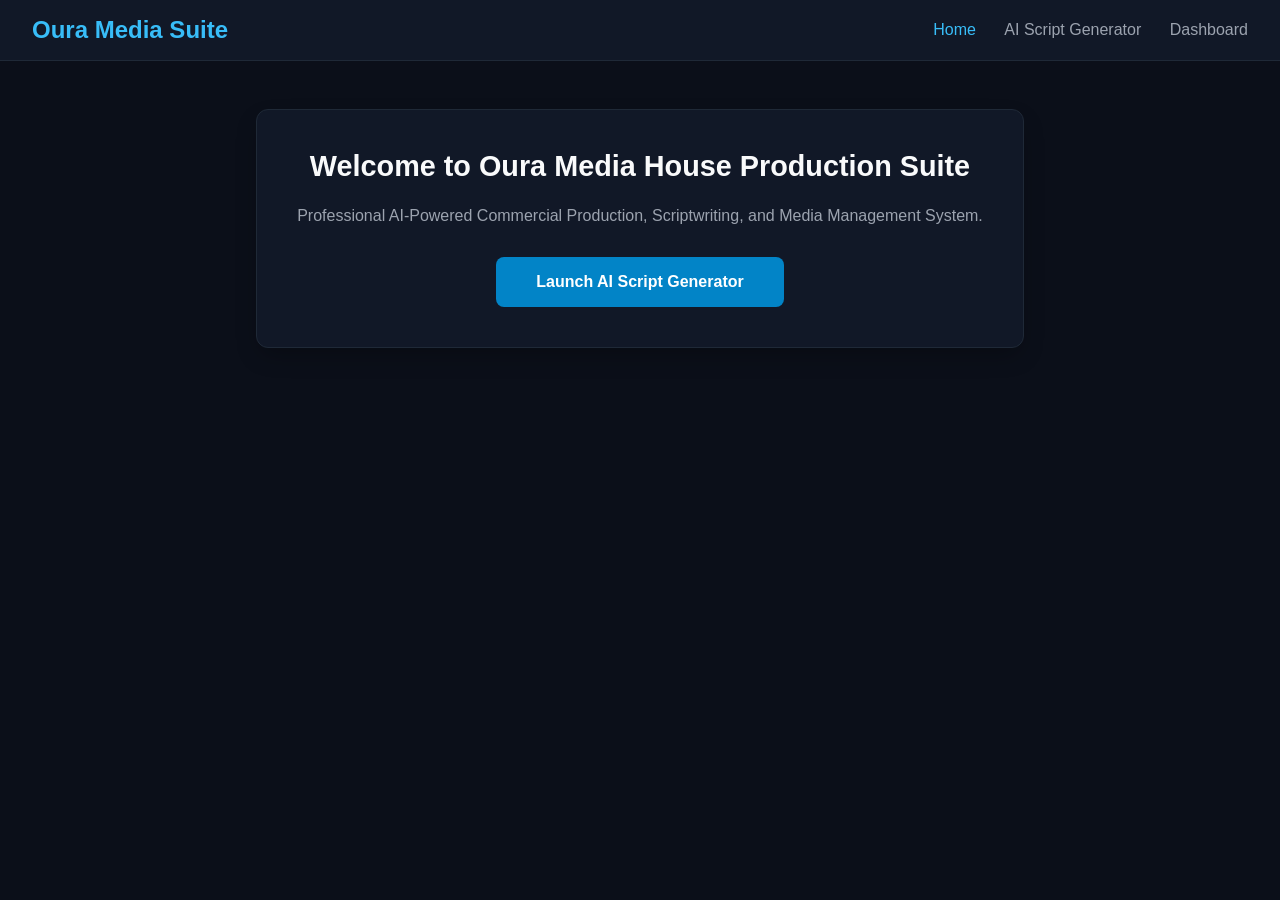
<file: index.html>
<!DOCTYPE html>
<html lang="en">
<head>
    <meta charset="UTF-8">
    <meta name="viewport" content="width=device-width, initial-scale=1.0">
    <title>Oura Media House Production Agency Atomation</title>
    <link rel="stylesheet" href="style.css">
</head>
<body>
    <header>
        <h1>Oura Media Suite</h1>
        <nav>
            <a href="index.html" class="active">Home</a>
            <a href="ai-tools.html">AI Script Generator</a>
            <a href="dashboard.html">Dashboard</a>
        </nav>
    </header>

    <div class="container" style="text-align: center;">
        <h2>Welcome to Oura Media House Production Suite</h2>
        <p style="color: #9ca3af; margin-bottom: 2rem;">Professional AI-Powered Commercial Production, Scriptwriting, and Media Management System.</p>
        <a href="ai-tools.html"><button style="width: auto; padding: 1rem 2.5rem;">Launch AI Script Generator</button></a>
    </div>
</body>
</html>
</file>
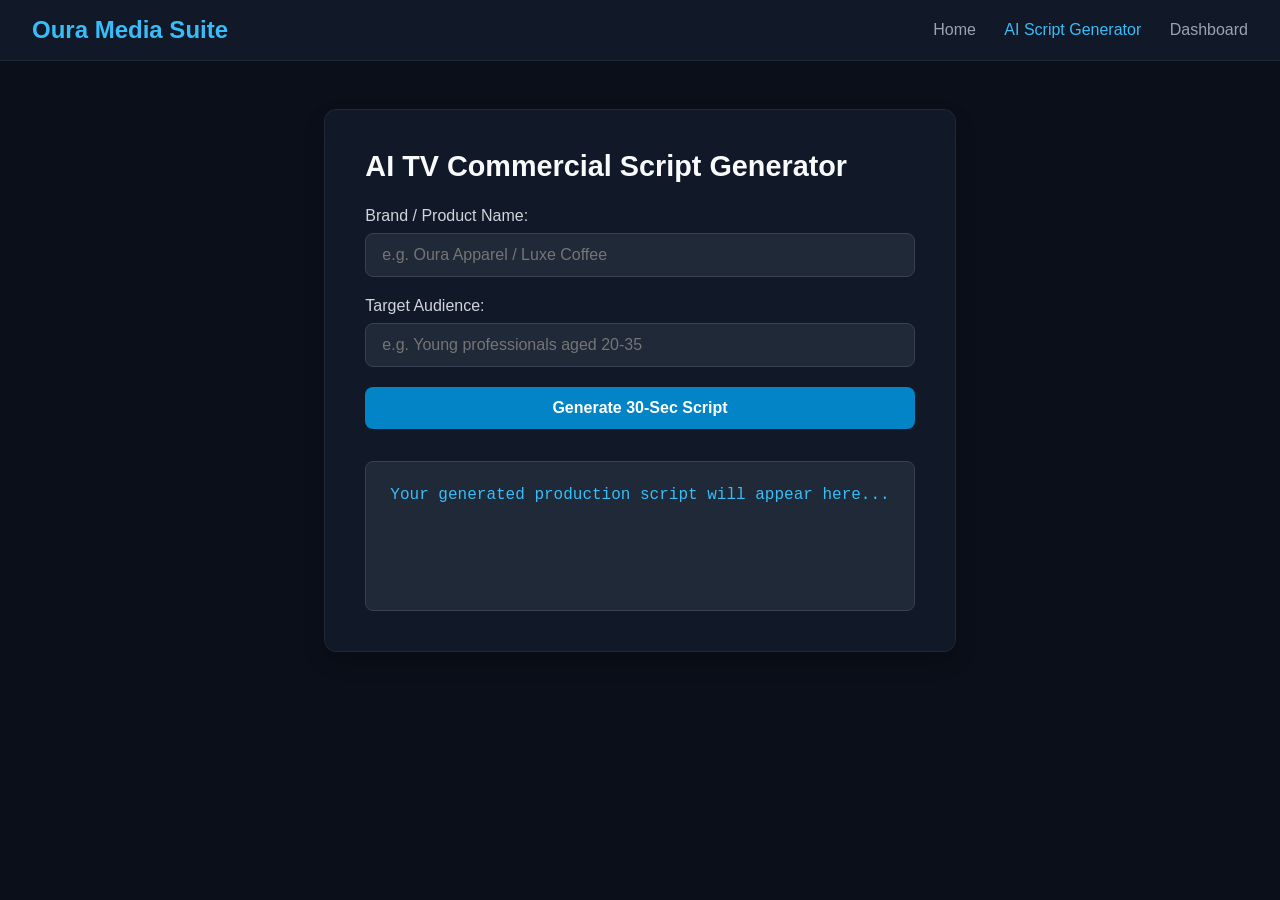
<file: ai-tools.html>
<!DOCTYPE html>
<html lang="en">
<head>
    <meta charset="UTF-8">
    <meta name="viewport" content="width=device-width, initial-scale=1.0">
    <title>AI Commercial Script Generator - Oura Studio</title>
    <link rel="stylesheet" href="style.css">
</head>
<body>
    <header>
        <h1>Oura Media Suite</h1>
        <nav>
            <a href="index.html">Home</a>
            <a href="ai-tools.html" class="active">AI Script Generator</a>
            <a href="dashboard.html">Dashboard</a>
        </nav>
    </header>

    <div class="container">
        <h2>AI TV Commercial Script Generator</h2>
        <form id="scriptForm">
            <div class="form-group">
                <label for="brandName">Brand / Product Name:</label>
                <input type="text" id="brandName" placeholder="e.g. Oura Apparel / Luxe Coffee" required>
            </div>
            <div class="form-group">
                <label for="targetAudience">Target Audience:</label>
                <input type="text" id="targetAudience" placeholder="e.g. Young professionals aged 20-35" required>
            </div>
            <button type="submit" id="generateBtn">Generate 30-Sec Script</button>
        </form>

        <div class="output-box" id="outputBox">Your generated production script will appear here...</div>
    </div>

    <script src="ai-tools.js"></script>
</body>
</html>
</file>
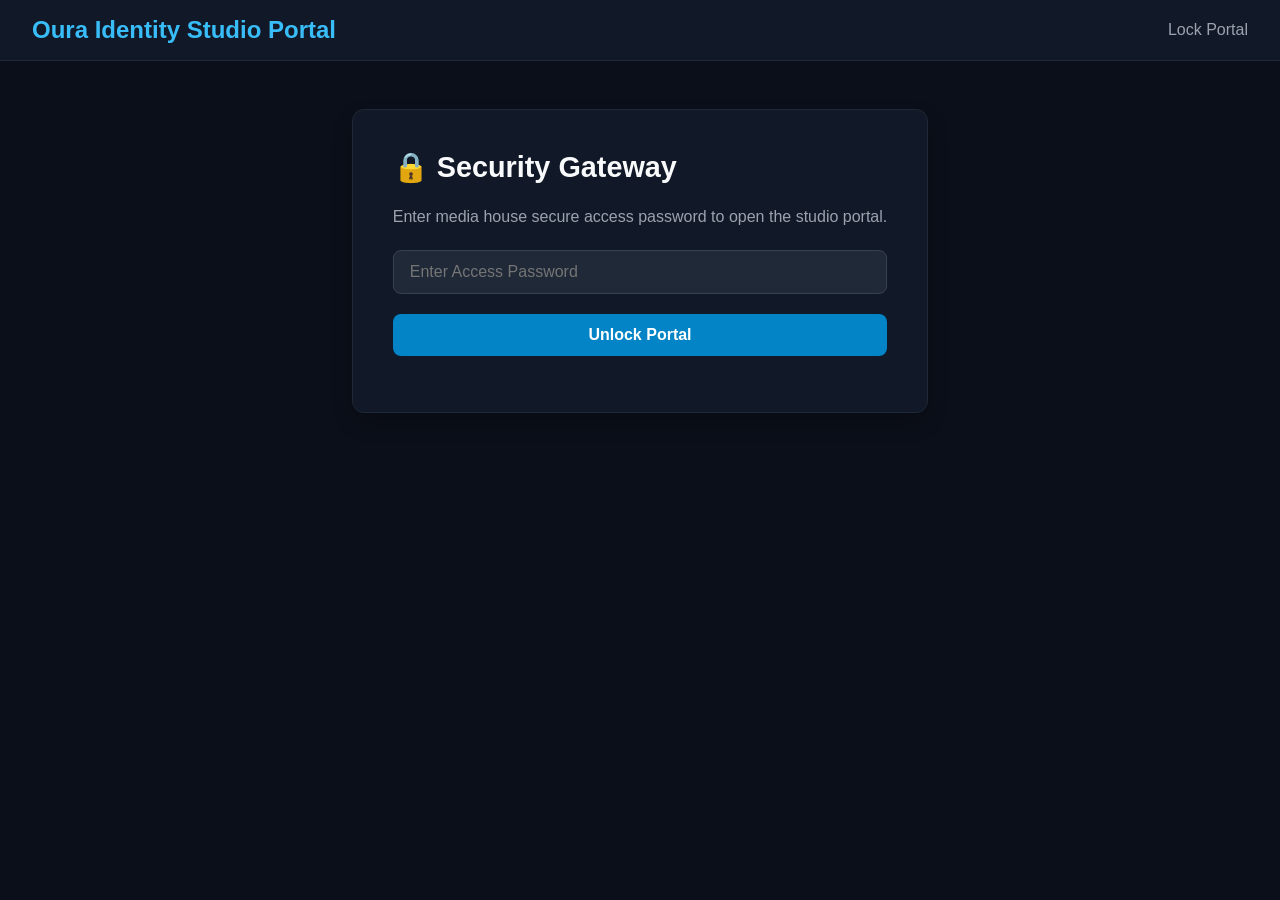
<file: dashboard.html>
<!DOCTYPE html>
<html lang="en">
<head>
    <meta charset="UTF-8">
    <meta name="viewport" content="width=device-width, initial-scale=1.0">
    <title>Oura Identity - Central Media Studio Portal</title>
    <link rel="stylesheet" href="style.css">
    <style>
        .portal-grid {
            display: grid;
            grid-template-columns: repeat(auto-fit, minmax(250px, 1fr));
            gap: 1.5rem;
            margin-top: 2rem;
        }
        .portal-card {
            background: #1f2937;
            border: 1px solid #374151;
            padding: 1.5rem;
            border-radius: 10px;
            text-align: center;
            transition: transform 0.2s, border-color 0.2s;
        }
        .portal-card:hover {
            transform: translateY(-5px);
            border-color: #38bdf8;
        }
        .portal-card h3 {
            color: #38bdf8;
            margin-bottom: 0.75srem;
        }
        .portal-card p {
            color: #9ca3af;
            font-size: 0.9rem;
            margin-bottom: 1.25rem;
        }
        .portal-card a {
            display: inline-block;
            background: #0284c7;
            color: white;
            padding: 0.5rem 1rem;
            border-radius: 6px;
            text-decoration: none;
            font-weight: 600;
        }
        .portal-card a:hover {
            background: #0369a1;
        }
    </style>
</head>
<body>
    <header>
        <h1>Oura Identity Studio Portal</h1>
        <nav>
            <a href="#" onclick="lockPortal()">Lock Portal</a>
        </nav>
    </header>

    <div class="container" id="loginBox">
        <h2>🔒 Security Gateway</h2>
        <p style="color: #9ca3af; margin-bottom: 1.5rem;">Enter media house secure access password to open the studio portal.</p>
        <div class="form-group">
            <input type="password" id="portalPassword" placeholder="Enter Access Password">
        </div>
        <button onclick="checkPassword()">Unlock Portal</button>
        <p id="errorMsg" style="color: #f87171; margin-top: 1rem; text-align: center;"></p>
    </div>

    <div class="container" id="portalContent" style="display: none; max-width: 1200px;">
        <h2>Media House Operations & Apps Hub</h2>
        <p style="color: #9ca3af;">All connected production tools, AI engines, and management links in one place.</p>
        
        <div class="portal-grid">
            <div class="portal-card">
                <h3>AI Script Generator</h3>
                <p>Generate 30-sec TV/Digital commercial scripts with Gemini AI.</p>
                <a href="ai-tools.html">Open Tool</a>
            </div>
            <div class="portal-card">
                <h3>Client Contacts & Leads</h3>
                <p>Manage client bookings, inquiries, and communication logs.</p>
                <a href="contact.html">Open Tool</a>
            </div>
            <div class="portal-card">
                <h3>Operations Dashboard</h3>
                <p>Track active commercial shoots and project timelines.</p>
                <a href="operations.html">Open Tool</a>
            </div>
            <div class="portal-card">
                <h3>n8n Automation Engine</h3>
                <p>Manage backend webhooks, AI prompts, and workflows.</p>
                <a href="http://localhost:5678" target="_blank">Open n8n</a>
            </div>
            <div class="portal-card">
                <h3>Meta Ads Manager</h3>
                <p>Run and monitor client ad campaigns and social media reach.</p>
                <a href="https://adsmanager.facebook.com" target="_blank">Open Meta Ads</a>
            </div>
            <div class="portal-card">
                <h3>Google Cloud Console</h3>
                <p>Monitor AI APIs, Google Analytics, and cloud services.</p>
                <a href="https://console.cloud.google.com" target="_blank">Open Console</a>
            </div>
        </div>
    </div>

    <script>
        function checkPassword() {
            const pass = document.getElementById('portalPassword').value;
            // Aap yahan apna password set kar sakti hain (maslan: oura123)
            if (pass === 'oura123') {
                document.getElementById('loginBox').style.display = 'none';
                document.getElementById('portalContent').style.display = 'block';
                localStorage.setItem('portalUnlocked', 'true');
            } else {
                document.getElementById('errorMsg').innerText = '❌ Incorrect Password! Access Denied.';
            }
        }

        function lockPortal() {
            localStorage.removeItem('portalUnlocked');
            location.reload();
        }

        // Auto unlock agar pehle se session active ho
        window.onload = function() {
            if (localStorage.getItem('portalUnlocked') === 'true') {
                document.getElementById('loginBox').style.display = 'none';
                document.getElementById('portalContent').style.display = 'block';
            }
        }
    </script>
</body>
</html>
</file>
<file: style.css>
* {
    margin: 0;
    padding: 0;
    box-sizing: border-box;
    font-family: 'Segoe UI', Tahoma, Geneva, Verdana, sans-serif;
}

body {
    background-color: #0b0f19;
    color: #f3f4f6;
    min-height: 100vh;
    display: flex;
    flex-direction: column;
}

header {
    background: #111827;
    border-bottom: 1px solid #1f2937;
    padding: 1rem 2rem;
    display: flex;
    justify-content: space-between;
    align-items: center;
}

header h1 {
    font-size: 1.5rem;
    color: #38bdf8;
    font-weight: 700;
}

nav a {
    color: #9ca3af;
    text-decoration: none;
    margin-left: 1.5rem;
    font-weight: 500;
    transition: color 0.2s;
}

nav a:hover, nav a.active {
    color: #38bdf8;
}

.container {
    max-width: 1000px;
    margin: 3rem auto;
    background: #111827;
    border: 1px solid #1f2937;
    padding: 2.5rem;
    border-radius: 12px;
    box-shadow: 0 10px 25px -5px rgba(0, 0, 0, 0.3);
}

h2 {
    margin-bottom: 1.5rem;
    color: #f9fafb;
    font-size: 1.8rem;
}

.form-group {
    margin-bottom: 1.25rem;
}

label {
    display: block;
    margin-bottom: 0.5rem;
    font-weight: 500;
    color: #d1d5db;
}

input, textarea, select {
    width: 100%;
    padding: 0.75rem 1rem;
    background: #1f2937;
    border: 1px solid #374151;
    border-radius: 8px;
    color: #fff;
    font-size: 1rem;
}

input:focus, textarea:focus {
    outline: none;
    border-color: #38bdf8;
}

button {
    background: #0284c7;
    color: white;
    border: none;
    padding: 0.75rem 1.5rem;
    font-size: 1rem;
    font-weight: 600;
    border-radius: 8px;
    cursor: pointer;
    transition: background 0.2s;
    width: 100%;
}

button:hover {
    background: #0369a1;
}

.output-box {
    margin-top: 2rem;
    background: #1f2937;
    border: 1px solid #374151;
    padding: 1.5rem;
    border-radius: 8px;
    white-space: pre-wrap;
    font-family: 'Courier New', Courier, monospace;
    color: #38bdf8;
    min-height: 150px;
}
</file>
